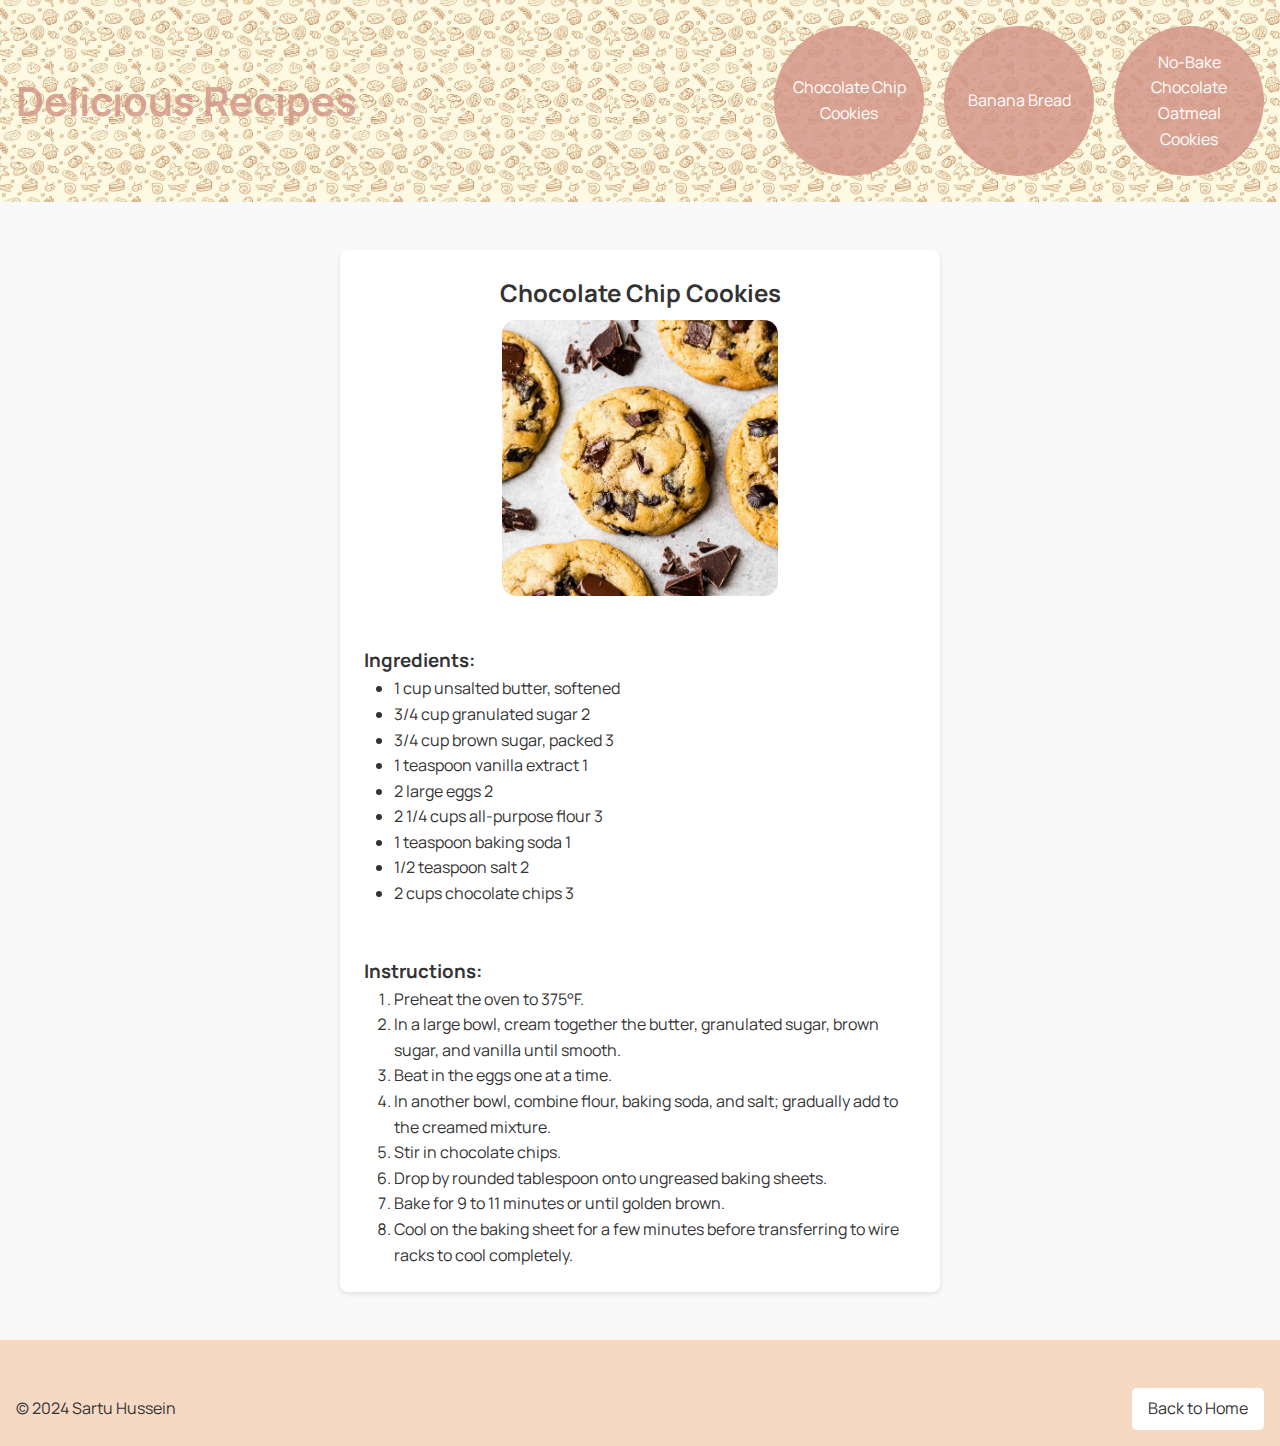
<file: recipe1.html>
<!DOCTYPE html>
<html lang="en">
<head>
    <meta charset="UTF-8">
    <meta name="viewport" content="width=device-width, initial-scale=1.0">
    <title>Recipe Page</title>
    <link rel="preconnect" href="https://fonts.googleapis.com">
<link rel="preconnect" href="https://fonts.gstatic.com" crossorigin>
<link href="https://fonts.googleapis.com/css2?family=Manrope:wght@200..800&family=Nunito:ital,wght@0,200..1000;1,200..1000&display=swap" rel="stylesheet">
    <link rel="stylesheet" href="style.css">
</head>
<body>
    <header>
        <h1 id="h1-recipe">Delicious Recipes</h1>
        <nav>
            <a href="#">Chocolate Chip Cookies</a>
            <a href="recipe2.html">Banana Bread</a>
            <a href="recipe3.html">No-Bake Chocolate Oatmeal Cookies</a>
        </nav>
    </header>

    <main>
        <section class="recipe">
            <h2>Chocolate Chip Cookies</h2>
            <img src="cookies.jpg" alt="Delicious Recipe" />
            <h3 class="ingredients">Ingredients:</h3>
            <ul>
                <li>1 cup unsalted butter, softened</li>
                <li>3/4 cup granulated sugar 2</li>
                <li>3/4 cup brown sugar, packed 3</li>
                <li>1 teaspoon vanilla extract 1</li>
                <li>2 large eggs 2</li>
                <li>2 1/4 cups all-purpose flour 3</li>
                <li>1 teaspoon baking soda 1</li>
                <li>1/2 teaspoon salt 2</li>
                <li>2 cups chocolate chips 3</li>
            </ul>
            <h3 class="instructions">Instructions:</h3>
            <ol>
                <li>Preheat the oven to 375°F.</li>
                <li>In a large bowl, cream together the butter, granulated sugar, brown sugar, and vanilla until smooth.</li>
                <li>Beat in the eggs one at a time.</li>
                <li>In another bowl, combine flour, baking soda, and salt; gradually add to the creamed mixture.</li>
                <li>Stir in chocolate chips.</li>
                <li>Drop by rounded tablespoon onto ungreased baking sheets.</li>
                <li>Bake for 9 to 11 minutes or until golden brown.</li>
                <li>Cool on the baking sheet for a few minutes before transferring to wire racks to cool completely.</li>
            </ol>
        </section>
    </main>

    <footer>
        <p>&copy; 2024 Sartu Hussein</p>
        <a href="index.html">Back to Home</a>
    </footer>
</body>
</html>
</file>
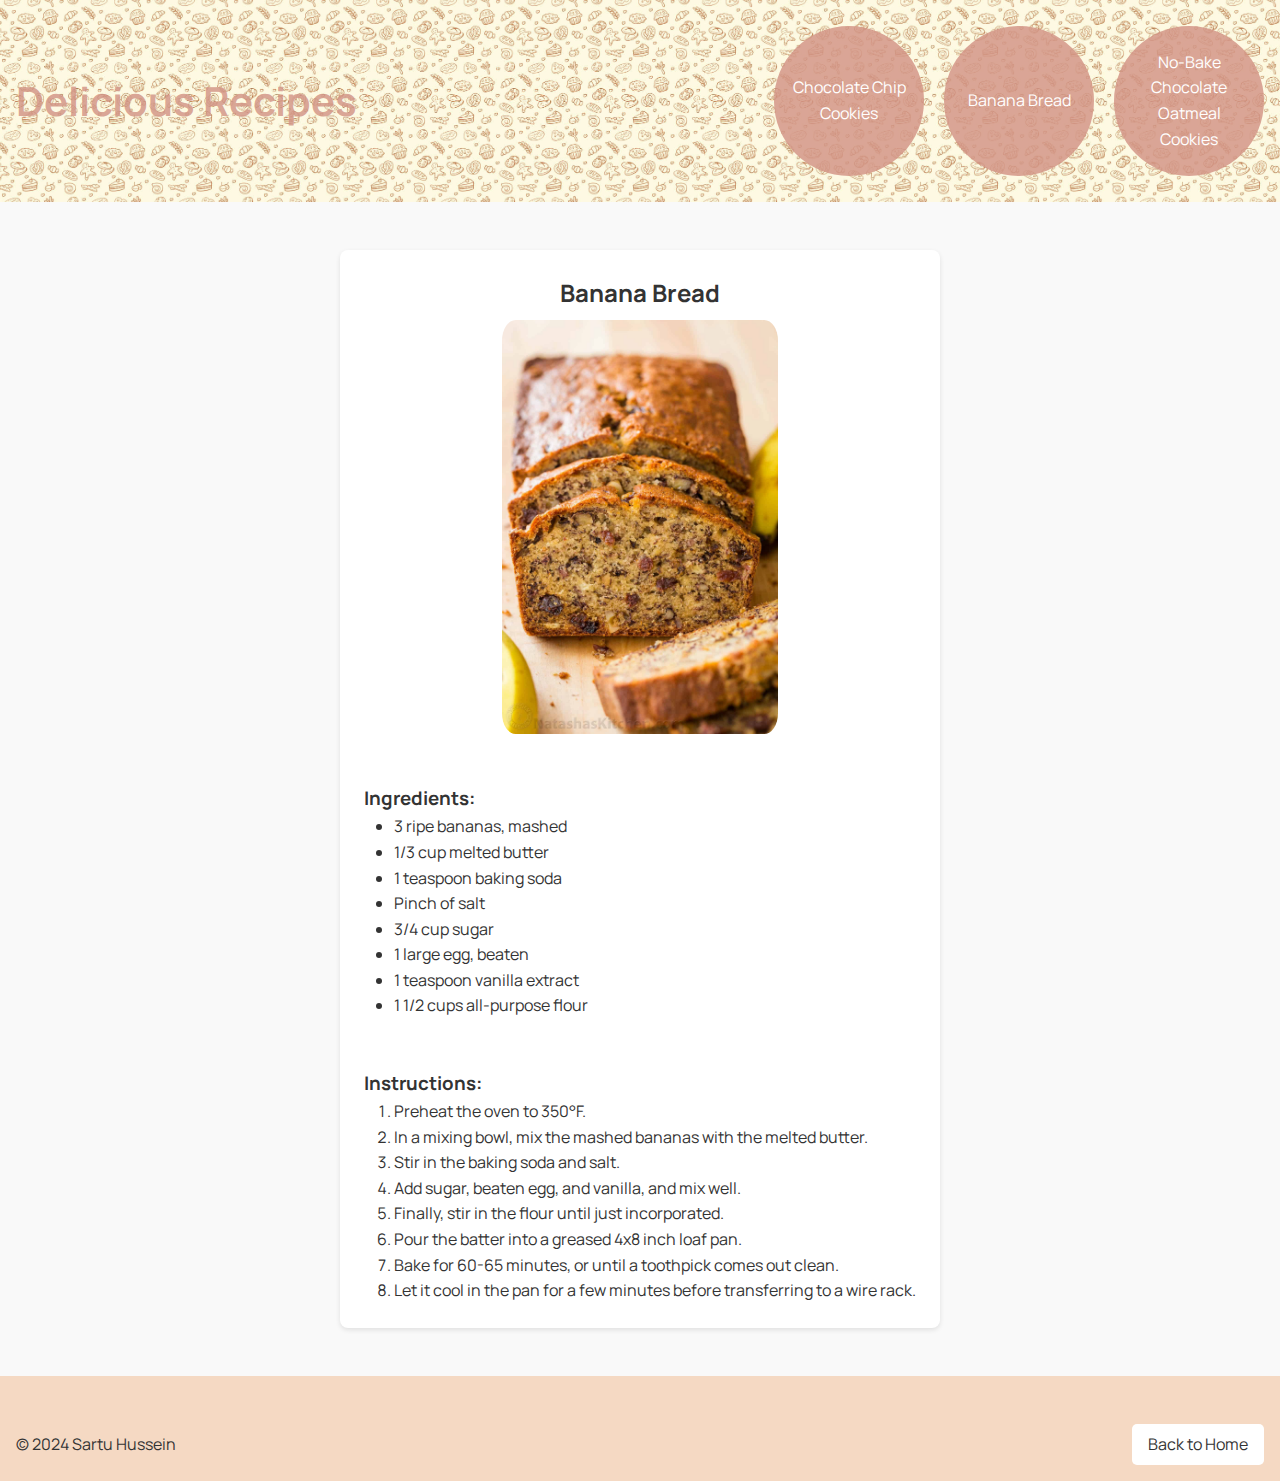
<file: recipe2.html>
<!DOCTYPE html>
<html lang="en">
<head>
    <meta charset="UTF-8">
    <meta name="viewport" content="width=device-width, initial-scale=1.0">
    <title>Recipe Page</title>
    <link rel="preconnect" href="https://fonts.googleapis.com">
<link rel="preconnect" href="https://fonts.gstatic.com" crossorigin>
<link href="https://fonts.googleapis.com/css2?family=Manrope:wght@200..800&family=Nunito:ital,wght@0,200..1000;1,200..1000&display=swap" rel="stylesheet">
    <link rel="stylesheet" href="style.css">
</head>
<body>
    <header>
        <h1 id="h1-recipe">Delicious Recipes</h1>

        <nav>
            <a href="recipe1.html">Chocolate Chip Cookies</a>
            <a href="#">Banana Bread</a>
            <a href="recipe3.html">No-Bake Chocolate Oatmeal Cookies</a>
        </nav>
    </header>

    <main>
        <section class="recipe">
            <h2>Banana Bread</h2>
            <img src="Banana-Bread.jpg" alt="Delicious Recipe" />
            <h3 class="ingredients">Ingredients:</h3>
            <ul>
                <li>3 ripe bananas, mashed</li>
                <li>1/3 cup melted butter</li>
                <li>1 teaspoon baking soda</li>
                <li>Pinch of salt</li>
                <li>3/4 cup sugar</li>
                <li>1 large egg, beaten</li>
                <li>1 teaspoon vanilla extract</li>
                <li>1 1/2 cups all-purpose flour</li>
            </ul>
            <h3 class="instructions">Instructions:</h3>
            <ol>
                <li>Preheat the oven to 350°F.</li>
                <li>In a mixing bowl, mix the mashed bananas with the melted butter.</li>
                <li>Stir in the baking soda and salt.</li>
                <li>Add sugar, beaten egg, and vanilla, and mix well.</li>
                <li>Finally, stir in the flour until just incorporated.</li>
                <li>Pour the batter into a greased 4x8 inch loaf pan.
                </li>
                <li>Bake for 60-65 minutes, or until a toothpick comes out clean.</li>
                <li>Let it cool in the pan for a few minutes before transferring to a wire rack.</li>
            </ol>
        </section>
    </main>

    <footer>
        <p>&copy; 2024 Sartu Hussein</p>
        <a href="index.html">Back to Home</a>
    </footer>
</body>
</html>
</file>
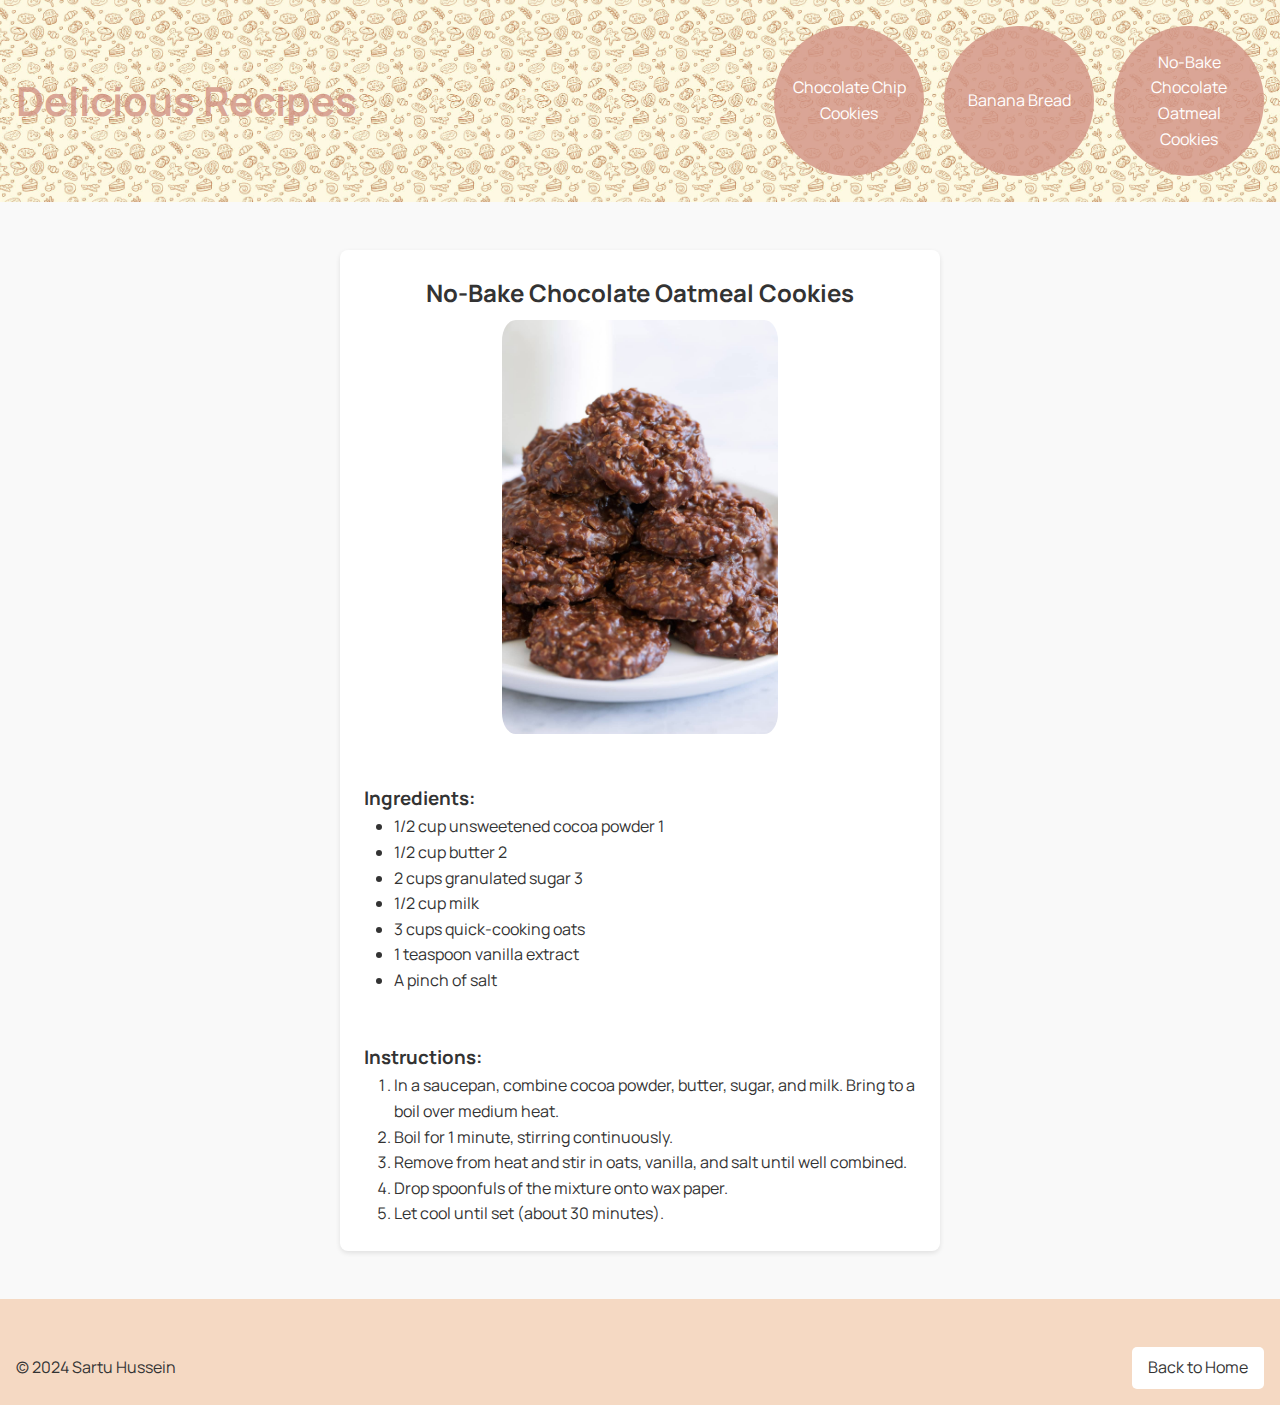
<file: recipe3.html>
<!DOCTYPE html>
<html lang="en">
<head>
    <meta charset="UTF-8">
    <meta name="viewport" content="width=device-width, initial-scale=1.0">
    <title>Recipe Page</title>
    <link rel="preconnect" href="https://fonts.googleapis.com">
<link rel="preconnect" href="https://fonts.gstatic.com" crossorigin>
<link href="https://fonts.googleapis.com/css2?family=Manrope:wght@200..800&family=Nunito:ital,wght@0,200..1000;1,200..1000&display=swap" rel="stylesheet">
    <link rel="stylesheet" href="style.css">
</head>
<body>
    <header>
        <h1 id="h1-recipe">Delicious Recipes</h1>
        <nav>
            <a href="recipe1.html">Chocolate Chip Cookies</a>
            <a href="recipe2.html">Banana Bread</a>
            <a href="#">No-Bake Chocolate Oatmeal Cookies</a>
        </nav>
    </header>

    <main>
        <section class="recipe">
            <h2>No-Bake Chocolate Oatmeal Cookies</h2>
            <img src="no-bake-cookies-11.jpg" alt="Delicious Recipe" />
            <h3 class="ingredients">Ingredients:</h3>
            <ul>
                <li>1/2 cup unsweetened cocoa powder 1</li>
                <li>1/2 cup butter 2</li>
                <li>2 cups granulated sugar 3</li>
                <li>1/2 cup milk</li>
                <li>3 cups quick-cooking oats</li>
                <li>1 teaspoon vanilla extract</li>
                <li>A pinch of salt</li>
            </ul>
            <h3 class="instructions">Instructions:</h3>
            <ol>
                <li>In a saucepan, combine cocoa powder, butter, sugar, and milk. Bring to a boil over medium heat.</li>
                <li>Boil for 1 minute, stirring continuously.</li>
                <li>Remove from heat and stir in oats, vanilla, and salt until well combined.</li>
                <li>Drop spoonfuls of the mixture onto wax paper.</li>
                <li>Let cool until set (about 30 minutes).</li>
            </ol>
        </section>
    </main>

    <footer>
        <p>&copy; 2024 Sartu Hussein</p>
        <a href="index.html">Back to Home</a>
    </footer>
</body>
</html>
</file>
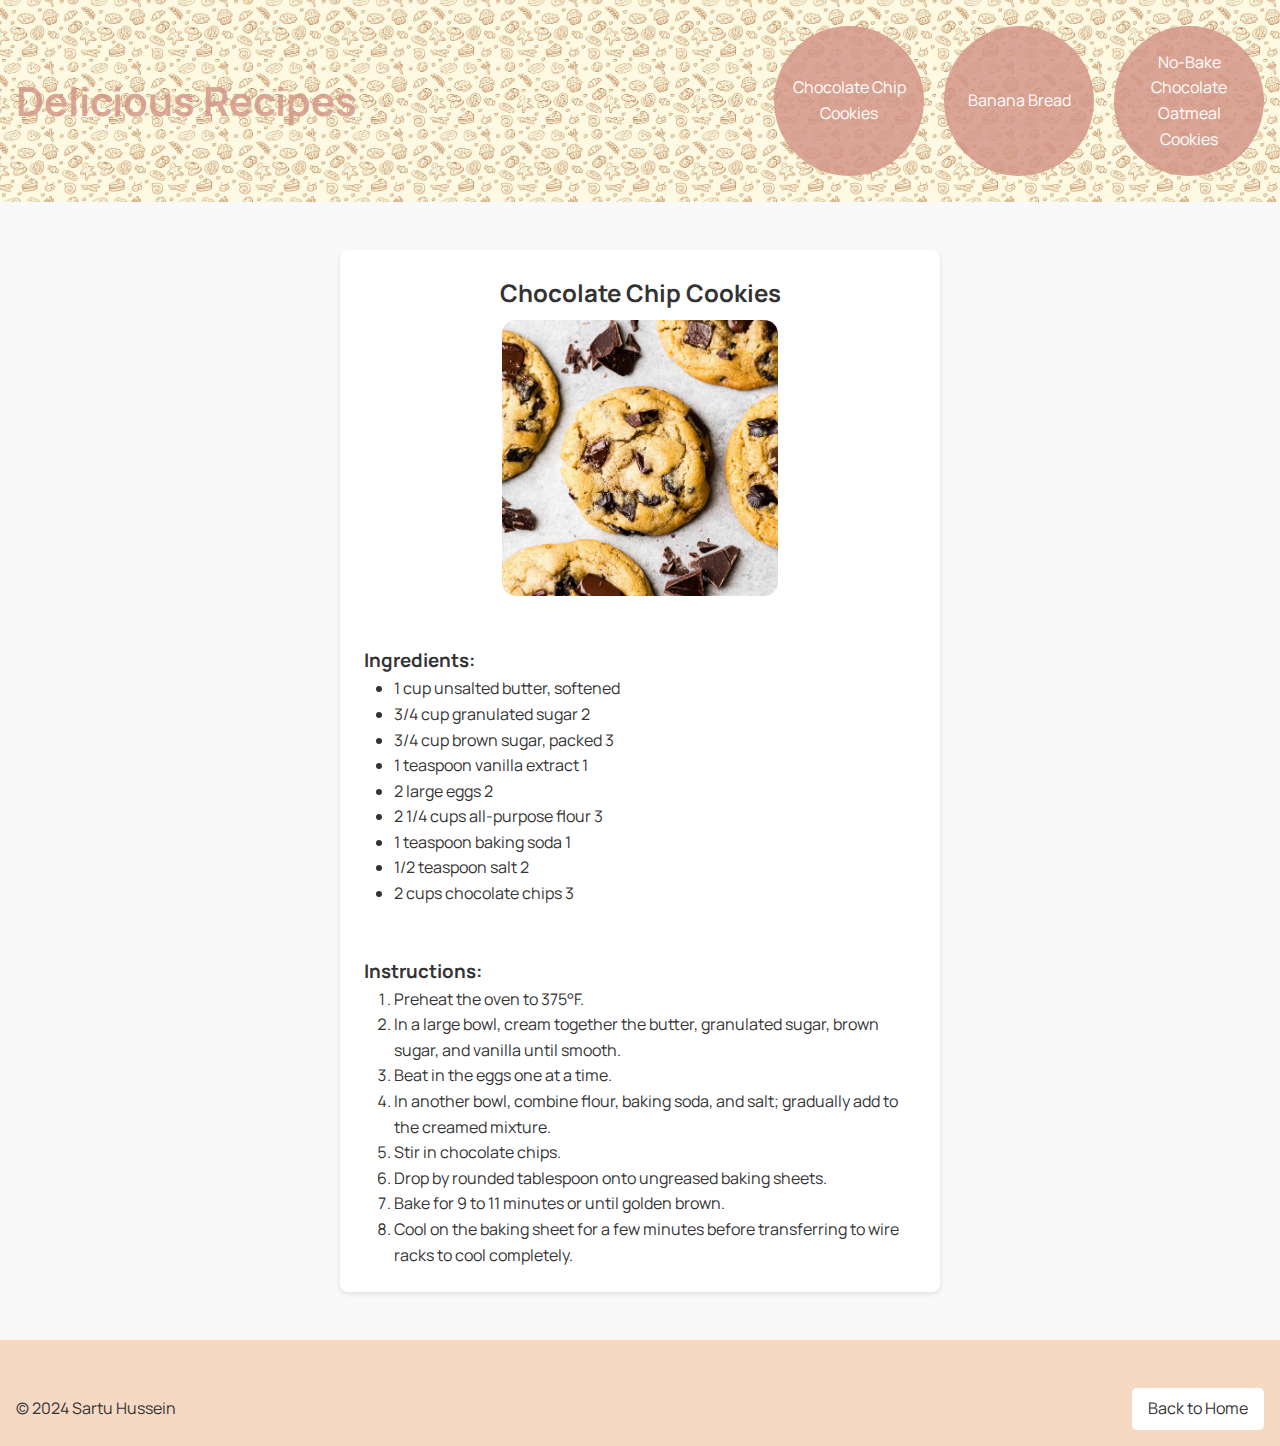
<file: pages/recipe1.html>
<!DOCTYPE html>
<html lang="en">
<head>
    <meta charset="UTF-8">
    <meta name="viewport" content="width=device-width, initial-scale=1.0">
    <title>Recipe Page</title>
    <link rel="preconnect" href="https://fonts.googleapis.com">
<link rel="preconnect" href="https://fonts.gstatic.com" crossorigin>
<link href="https://fonts.googleapis.com/css2?family=Manrope:wght@200..800&family=Nunito:ital,wght@0,200..1000;1,200..1000&display=swap" rel="stylesheet">
    <link rel="stylesheet" href="../style/style.css">
</head>
<body>
    <header>
        <h1 id="h1-recipe">Delicious Recipes</h1>
        <nav>
            <a href="#">Chocolate Chip Cookies</a>
            <a href="recipe2.html">Banana Bread</a>
            <a href="recipe3.html">No-Bake Chocolate Oatmeal Cookies</a>
        </nav>
    </header>

    <main>
        <section class="recipe">
            <h2>Chocolate Chip Cookies</h2>
            <img src="../img/cookies.jpg" alt="Delicious Recipe" />
            <h3 class="ingredients">Ingredients:</h3>
            <ul>
                <li>1 cup unsalted butter, softened</li>
                <li>3/4 cup granulated sugar 2</li>
                <li>3/4 cup brown sugar, packed 3</li>
                <li>1 teaspoon vanilla extract 1</li>
                <li>2 large eggs 2</li>
                <li>2 1/4 cups all-purpose flour 3</li>
                <li>1 teaspoon baking soda 1</li>
                <li>1/2 teaspoon salt 2</li>
                <li>2 cups chocolate chips 3</li>
            </ul>
            <h3 class="instructions">Instructions:</h3>
            <ol>
                <li>Preheat the oven to 375°F.</li>
                <li>In a large bowl, cream together the butter, granulated sugar, brown sugar, and vanilla until smooth.</li>
                <li>Beat in the eggs one at a time.</li>
                <li>In another bowl, combine flour, baking soda, and salt; gradually add to the creamed mixture.</li>
                <li>Stir in chocolate chips.</li>
                <li>Drop by rounded tablespoon onto ungreased baking sheets.</li>
                <li>Bake for 9 to 11 minutes or until golden brown.</li>
                <li>Cool on the baking sheet for a few minutes before transferring to wire racks to cool completely.</li>
            </ol>
        </section>
    </main>

    <footer>
        <p>&copy; 2024 Sartu Hussein</p>
        <a href="../index.html">Back to Home</a>
    </footer>
</body>
</html>
</file>
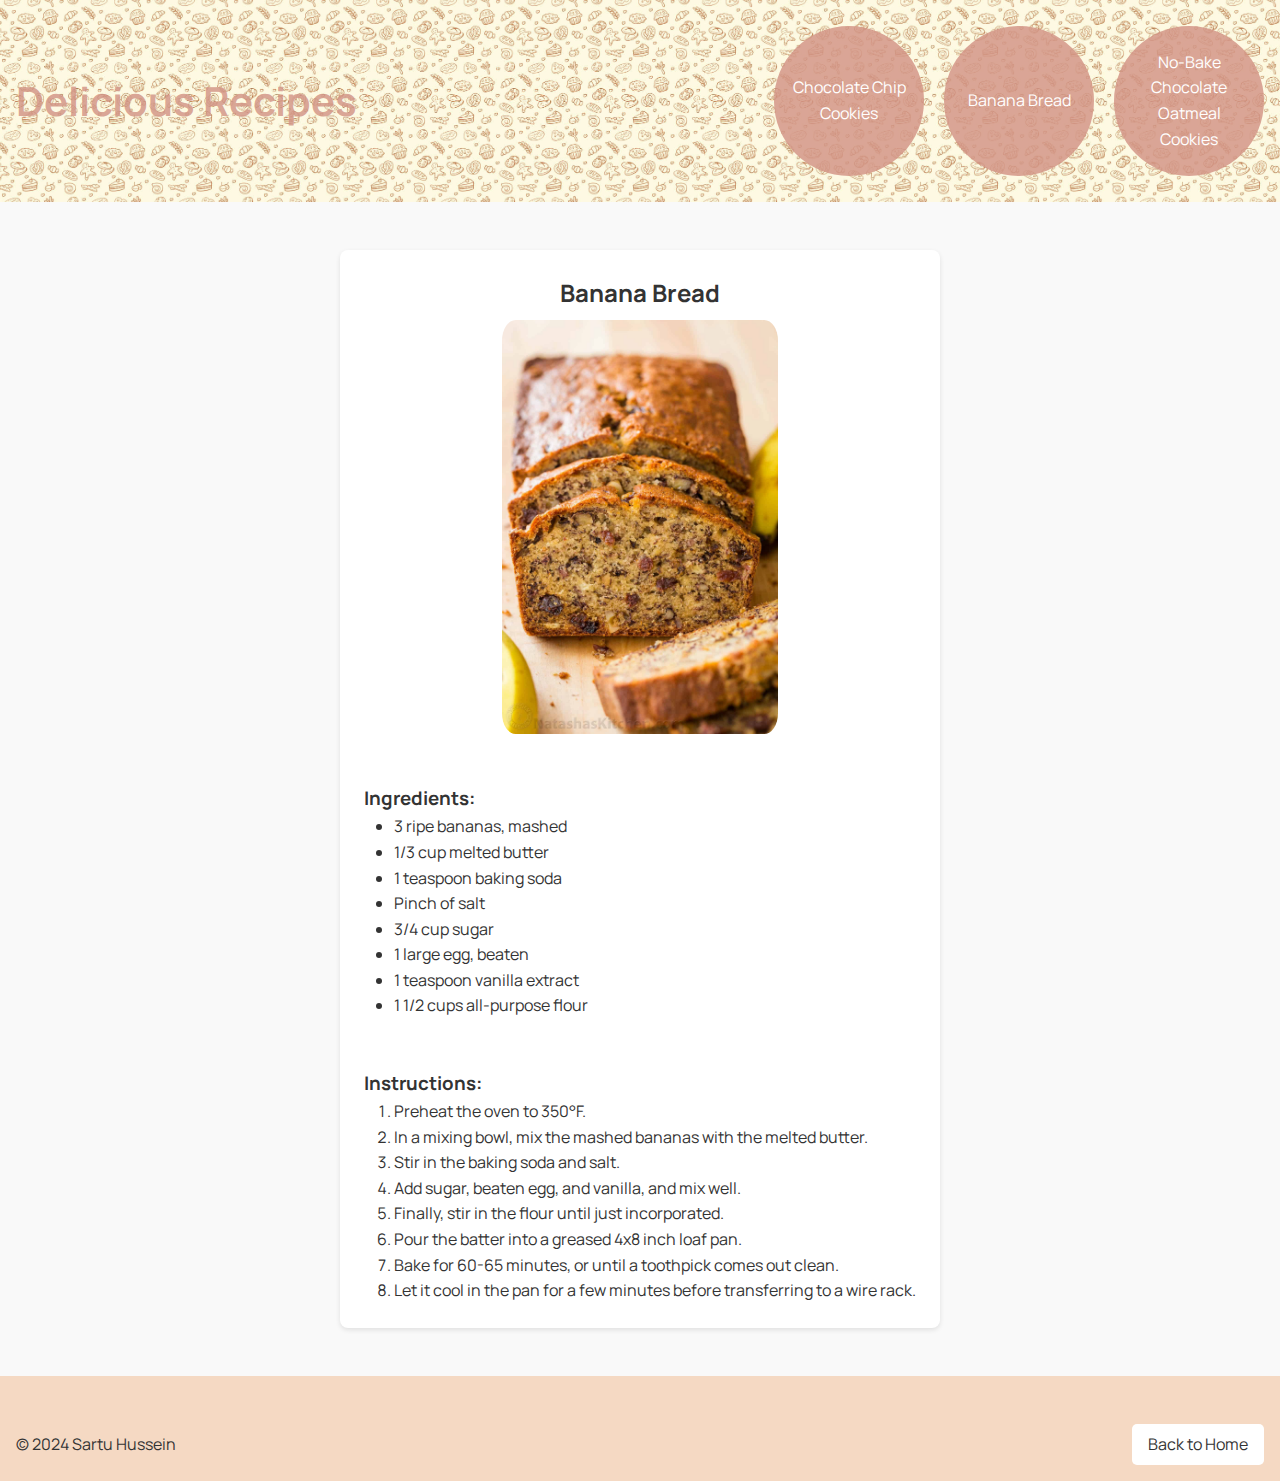
<file: pages/recipe2.html>
<!DOCTYPE html>
<html lang="en">
<head>
    <meta charset="UTF-8">
    <meta name="viewport" content="width=device-width, initial-scale=1.0">
    <title>Recipe Page</title>
    <link rel="preconnect" href="https://fonts.googleapis.com">
<link rel="preconnect" href="https://fonts.gstatic.com" crossorigin>
<link href="https://fonts.googleapis.com/css2?family=Manrope:wght@200..800&family=Nunito:ital,wght@0,200..1000;1,200..1000&display=swap" rel="stylesheet">
    <link rel="stylesheet" href="../style/style.css">
</head>
<body>
    <header>
        <h1 id="h1-recipe">Delicious Recipes</h1>

        <nav>
            <a href="recipe1.html">Chocolate Chip Cookies</a>
            <a href="#">Banana Bread</a>
            <a href="recipe3.html">No-Bake Chocolate Oatmeal Cookies</a>
        </nav>
    </header>

    <main>
        <section class="recipe">
            <h2>Banana Bread</h2>
            <img src="../img/Banana-Bread.jpg" alt="Delicious Recipe" />
            <h3 class="ingredients">Ingredients:</h3>
            <ul>
                <li>3 ripe bananas, mashed</li>
                <li>1/3 cup melted butter</li>
                <li>1 teaspoon baking soda</li>
                <li>Pinch of salt</li>
                <li>3/4 cup sugar</li>
                <li>1 large egg, beaten</li>
                <li>1 teaspoon vanilla extract</li>
                <li>1 1/2 cups all-purpose flour</li>
            </ul>
            <h3 class="instructions">Instructions:</h3>
            <ol>
                <li>Preheat the oven to 350°F.</li>
                <li>In a mixing bowl, mix the mashed bananas with the melted butter.</li>
                <li>Stir in the baking soda and salt.</li>
                <li>Add sugar, beaten egg, and vanilla, and mix well.</li>
                <li>Finally, stir in the flour until just incorporated.</li>
                <li>Pour the batter into a greased 4x8 inch loaf pan.
                </li>
                <li>Bake for 60-65 minutes, or until a toothpick comes out clean.</li>
                <li>Let it cool in the pan for a few minutes before transferring to a wire rack.</li>
            </ol>
        </section>
    </main>

    <footer>
        <p>&copy; 2024 Sartu Hussein</p>
        <a href="../index.html">Back to Home</a>
    </footer>
</body>
</html>
</file>
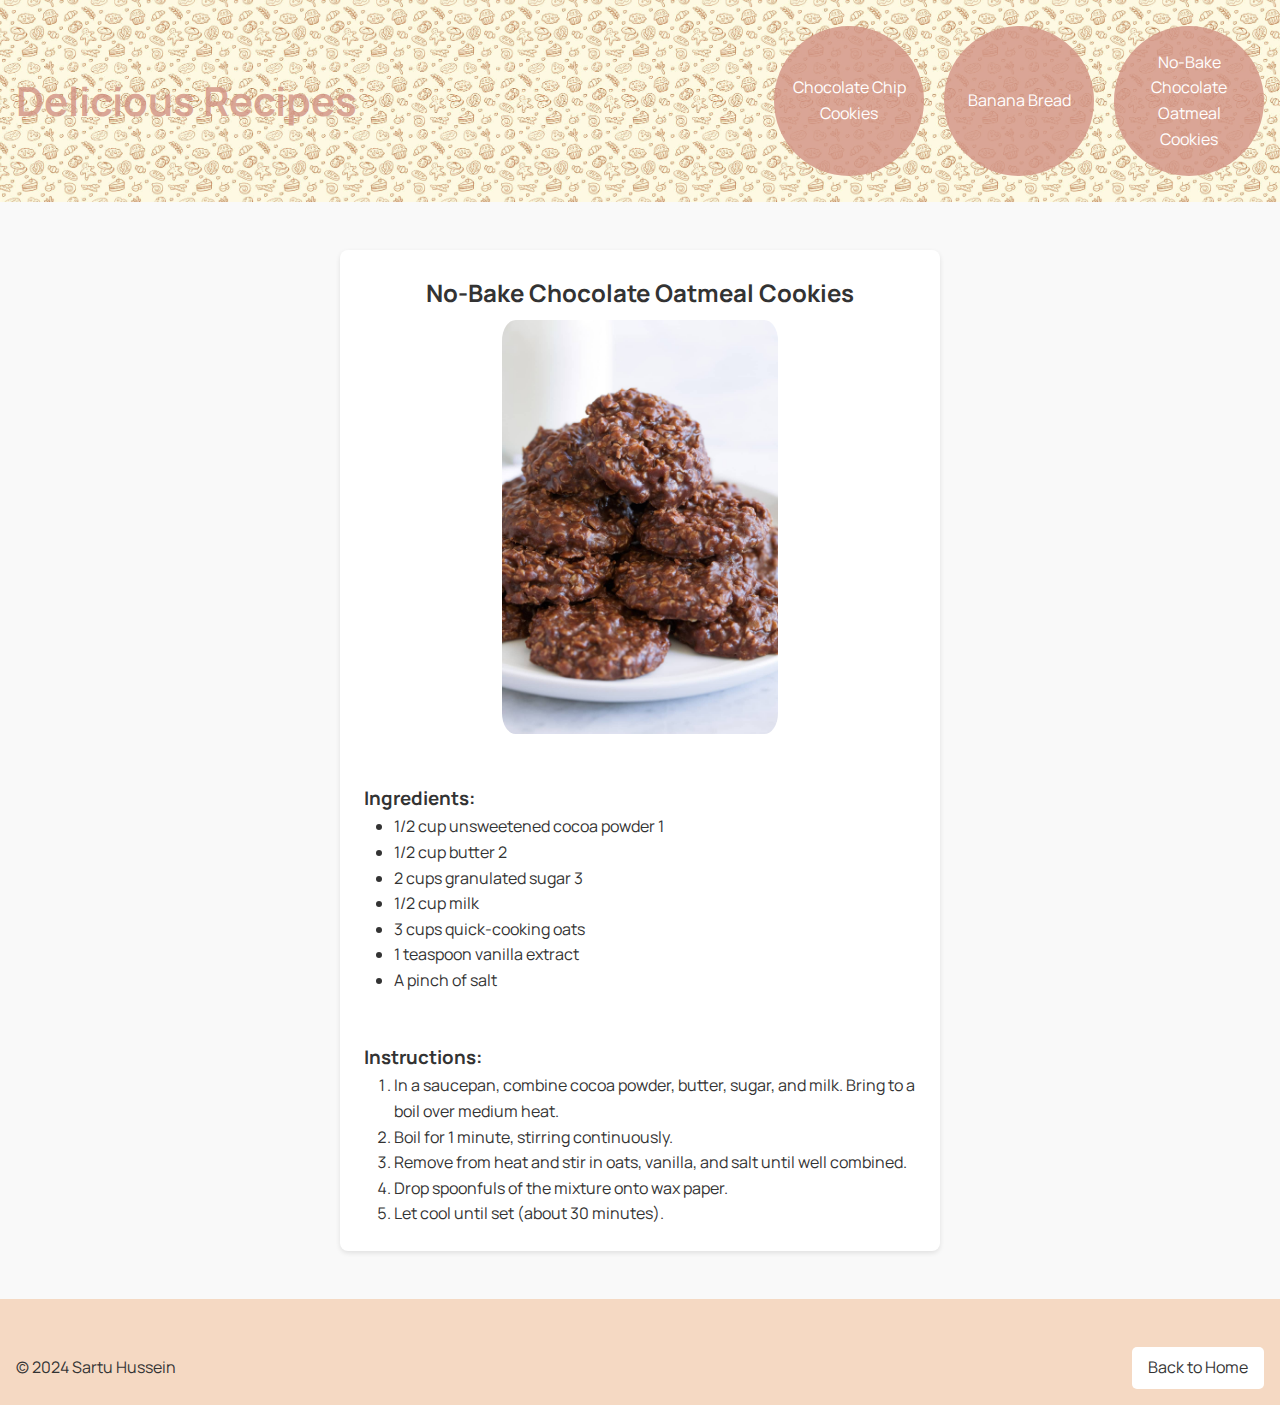
<file: pages/recipe3.html>
<!DOCTYPE html>
<html lang="en">
<head>
    <meta charset="UTF-8">
    <meta name="viewport" content="width=device-width, initial-scale=1.0">
    <title>Recipe Page</title>
    <link rel="preconnect" href="https://fonts.googleapis.com">
<link rel="preconnect" href="https://fonts.gstatic.com" crossorigin>
<link href="https://fonts.googleapis.com/css2?family=Manrope:wght@200..800&family=Nunito:ital,wght@0,200..1000;1,200..1000&display=swap" rel="stylesheet">
    <link rel="stylesheet" href="../style/style.css">
</head>
<body>
    <header>
        <h1 id="h1-recipe">Delicious Recipes</h1>
        <nav>
            <a href="recipe1.html">Chocolate Chip Cookies</a>
            <a href="recipe2.html">Banana Bread</a>
            <a href="#">No-Bake Chocolate Oatmeal Cookies</a>
        </nav>
    </header>

    <main>
        <section class="recipe">
            <h2>No-Bake Chocolate Oatmeal Cookies</h2>
            <img src="../img/no-bake-cookies-11.jpg" alt="Delicious Recipe" />
            <h3 class="ingredients">Ingredients:</h3>
            <ul>
                <li>1/2 cup unsweetened cocoa powder 1</li>
                <li>1/2 cup butter 2</li>
                <li>2 cups granulated sugar 3</li>
                <li>1/2 cup milk</li>
                <li>3 cups quick-cooking oats</li>
                <li>1 teaspoon vanilla extract</li>
                <li>A pinch of salt</li>
            </ul>
            <h3 class="instructions">Instructions:</h3>
            <ol>
                <li>In a saucepan, combine cocoa powder, butter, sugar, and milk. Bring to a boil over medium heat.</li>
                <li>Boil for 1 minute, stirring continuously.</li>
                <li>Remove from heat and stir in oats, vanilla, and salt until well combined.</li>
                <li>Drop spoonfuls of the mixture onto wax paper.</li>
                <li>Let cool until set (about 30 minutes).</li>
            </ol>
        </section>
    </main>

    <footer>
        <p>&copy; 2024 Sartu Hussein</p>
        <a href="../index.html">Back to Home</a>
    </footer>
</body>
</html>
</file>
<file: style.css>
* {
    margin: 0;
    padding: 0;
    box-sizing: border-box;
}

body {
    font-family: "Manrope", sans-serif;
    line-height: 1.6;
    color: #333;
    background-color: rgb(245, 217, 195);
}

header {
    background-image: url('background.jpg');
    background-size: contain; 
    background-position: center; 
    display: flex; 
    justify-content: center;
    flex-wrap: wrap;
    align-items: center; 
    padding: 1rem;
}

header h1 {
    margin: 0 auto;
    color: rgba(210, 148, 133, 0.831);
    font-size: 2.5rem;
}

nav {
    display: flex;
    justify-content: center;
    gap: 20px;
    padding: 10px 0;
}

nav a {
    background-color: rgba(210, 148, 133, 0.831);
    color: white;
    padding: 1rem;
    text-decoration: none;
    text-align: center;
    border-radius: 50%;
    display: flex;
    flex-wrap: wrap;
    align-items: center;
    justify-content: center;
    width: 150px;
    height: 150px;
}

nav a:hover {
    text-decoration: underline;
}

a {
    text-decoration: none;
    text-align: center;
    color: #333;
}
a:hover {
    text-decoration: underline;
}

main {
    padding: 2rem;
    background-color: #f9f9f9;
    display: flex;
    flex-direction: column;
    align-items: center;
}

.recipe, .main-page-recipe {
    background-color: #ffffff;
    border-radius: 8px;
    box-shadow: 0 2px 5px rgba(0, 0, 0, 0.1);
    padding: 1.5rem;
    margin: 1rem;
    max-width: 600px;
    width: 100%;
    text-align: left;
}

.recipe h2, .main-page-recipe h2 {
    text-align: center;
    color: #333;
    margin-bottom: 0.5rem;
}

.recipe p, .main-page-recipe {
    line-height: 2;
    margin-bottom: 1rem;
}

.recipe img, .main-page-recipe img {
    display: block;
    margin-left: auto;
    margin-right: auto;
    width: 50%;
    border-radius: 5%;
}

.recipe a, .main-page-recipe a {
    color: lightslategray;
}

ul, ol {
    margin-left: 30px;
}

.ingredients, .instructions {
    margin-top: 50px;
}

.intro p {
    padding: 0.5em;   
}

footer, .contact {
    text-align: center;
    margin-top: 2rem;
}
footer {
    display: flex;
    justify-content: space-between;
    align-items: center;
    padding: 1rem;    
}

footer a {
    background-color: white;
    color: #333;
    padding: 0.5rem 1rem;
    border-radius: 5px;
    text-decoration: none;
}

footer a:hover {
    background-color: #f0f0f0;
}

.all-recipes a
{
    text-align: bottom;
}
@media (min-width: 768px) {
    header {
        justify-content: space-between;
    }

    #h1-recipe {
        margin: 0;
    }

    h1 {
        order: -1;
    }

    nav {
        order: 1;
    }

    .all-recipes {
        display: flex;
        flex-wrap: wrap;
        justify-content: center;
    }

    .main-page-recipe {
        text-align: center;
        max-width: 400px;
        flex: 0 1 45%;
    }

    .main-page-recipe p {
        margin-top: 30px;
    }
}
</file>
<file: style/style.css>
* {
    margin: 0;
    padding: 0;
    box-sizing: border-box;
}

body {
    font-family: "Manrope", sans-serif;
    line-height: 1.6;
    color: #333;
    background-color: rgb(245, 217, 195);
}

header {
    background-image: url('../img/background.jpg');
    background-size: contain; 
    background-position: center; 
    display: flex; 
    justify-content: center;
    flex-wrap: wrap;
    align-items: center; 
    padding: 1rem;
}

header h1 {
    margin: 0 auto;
    color: rgba(210, 148, 133, 0.831);
    font-size: 2.5rem;
}

nav {
    display: flex;
    justify-content: center;
    gap: 20px;
    padding: 10px 0;
}

nav a {
    background-color: rgba(210, 148, 133, 0.831);
    color: white;
    padding: 1rem;
    text-decoration: none;
    text-align: center;
    border-radius: 50%;
    display: flex;
    flex-wrap: wrap;
    align-items: center;
    justify-content: center;
    width: 150px;
    height: 150px;
}

nav a:hover {
    text-decoration: underline;
}

a {
    text-decoration: none;
    text-align: center;
    color: #333;
}
a:hover {
    text-decoration: underline;
}

main {
    padding: 2rem;
    background-color: #f9f9f9;
    display: flex;
    flex-direction: column;
    align-items: center;
}

.recipe, .main-page-recipe {
    background-color: #ffffff;
    border-radius: 8px;
    box-shadow: 0 2px 5px rgba(0, 0, 0, 0.1);
    padding: 1.5rem;
    margin: 1rem;
    max-width: 600px;
    width: 100%;
    text-align: left;
}

.recipe h2, .main-page-recipe h2 {
    text-align: center;
    color: #333;
    margin-bottom: 0.5rem;
}

.recipe p, .main-page-recipe {
    line-height: 2;
    margin-bottom: 1rem;
}

.recipe img, .main-page-recipe img {
    display: block;
    margin-left: auto;
    margin-right: auto;
    width: 50%;
    border-radius: 5%;
}

.recipe a, .main-page-recipe a {
    color: lightslategray;
}

ul, ol {
    margin-left: 30px;
}

.ingredients, .instructions {
    margin-top: 50px;
}

.intro p {
    padding: 0.5em;   
}

footer, .contact {
    text-align: center;
    margin-top: 2rem;
}
footer {
    display: flex;
    justify-content: space-between;
    align-items: center;
    padding: 1rem;    
}

footer a {
    background-color: white;
    color: #333;
    padding: 0.5rem 1rem;
    border-radius: 5px;
    text-decoration: none;
}

footer a:hover {
    background-color: #f0f0f0;
}

.all-recipes a
{
    text-align: bottom;
}
@media (min-width: 768px) {
    header {
        justify-content: space-between;
    }

    #h1-recipe {
        margin: 0;
    }

    h1 {
        order: -1;
    }

    nav {
        order: 1;
    }

    .all-recipes {
        display: flex;
        flex-wrap: wrap;
        justify-content: center;
    }

    .main-page-recipe {
        text-align: center;
        max-width: 400px;
        flex: 0 1 45%;
    }

    .main-page-recipe p {
        margin-top: 30px;
    }
}
</file>
